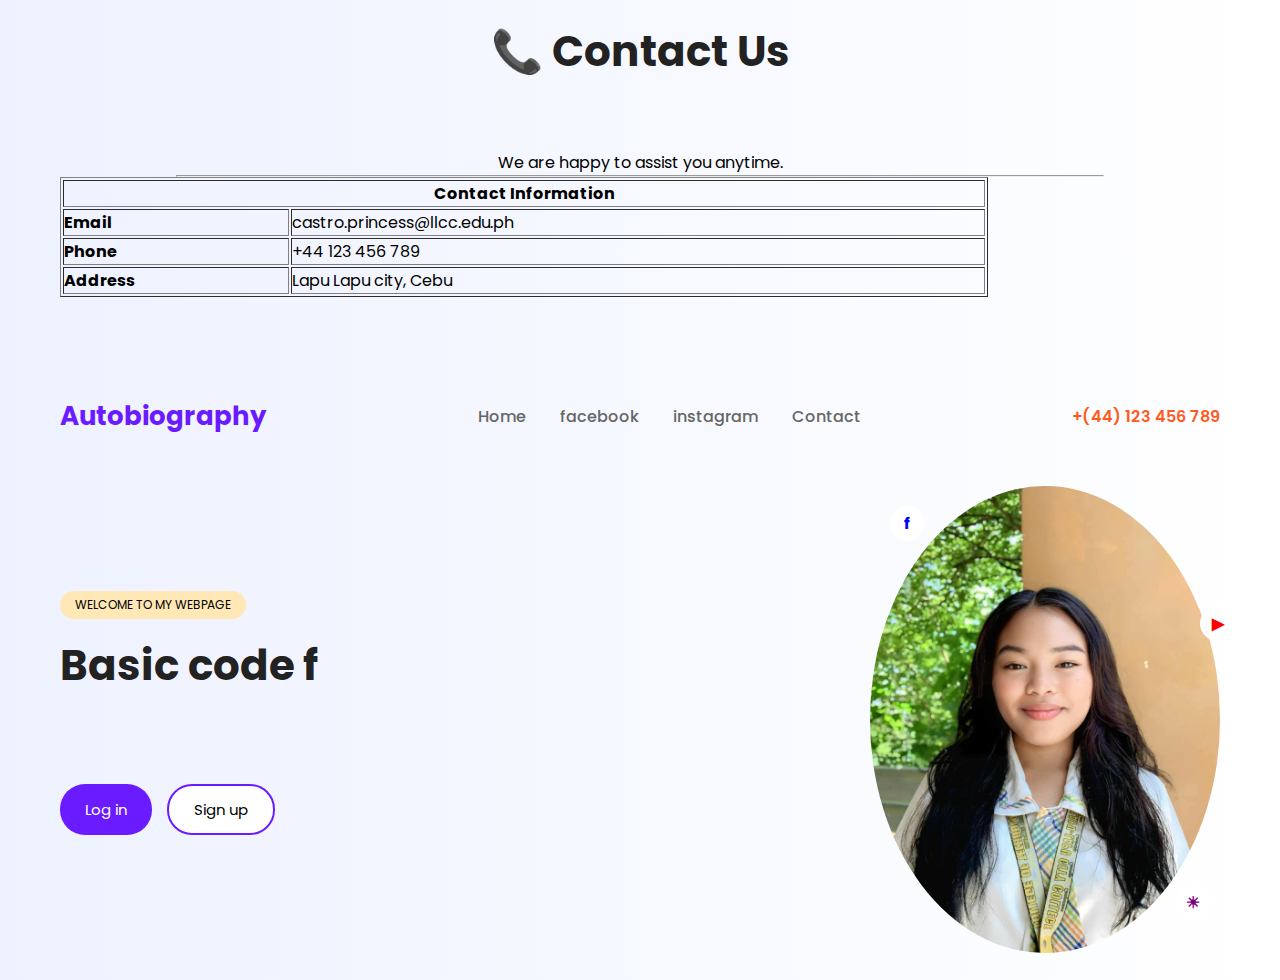
<file: index.html>
<!DOCTYPE html>

<html lang="en">

<head>

    <meta charset="UTF-8">

    <title>Contact Information</title>

</head>

<body>



    <center>

        <h1>📞 Contact Us</h1>

        <p>We are happy to assist you anytime.</p>

        <hr width="80%">

    </center>



    <!-- Contact Details Table -->

    <table border="1" width="80%" align="center" cellpadding="10">

        <tr>

            <th colspan="2">Contact Information</th>

        </tr>

        <tr>

            <td><strong>Email</strong></td>

            <td>castro.princess@llcc.edu.ph</td>

        </tr>

        <tr>

            <td><strong>Phone</strong></td>

            <td>+44 123 456 789</td>

        </tr>

        <tr>

            <td><strong>Address</strong></td>

            <td>Lapu Lapu city, Cebu</td>

        </tr>

    </table>



    <br><br>



    



    <br><br>



    

</body>

</html>

<!DOCTYPE html>

<html lang="en">

<head>

    <meta charset="UTF-8" />

    <meta name="viewport" content="width=device-width, initial-scale=1.0" />

    <title>Marketing Agency</title>

    <link rel="stylesheet" href="style.css" />

    <link rel="preconnect" href="https://fonts.googleapis.com">

    <link href="https://fonts.googleapis.com/css2?family=Poppins:wght@300;400;600;700&display=swap" rel="stylesheet">

</head>

<body>



<header>

    <div class="logo">Autobiography</div>

    <nav>

        <a href="#" class="active">Home</a>

        <a href="https://www.facebook.com/profile.php?id=61576519215116">facebook</a>

        <a href="#">instagram</a>

        

        <a href="contact.html">Contact</a>

    </nav>

    <div class="contact-number">+(44) 123 456 789</div>

</header>



<section class="hero">

    <div class="hero-text">

        <span class="tag">WELCOME TO MY WEBPAGE</span>

        <h1><span class="typing"></span></h1>



        <div class="buttons">

            <button class="cta">Log in</button>

            <button class="watch">Sign up</button>

        </div>



        

    </div>



    <div class="hero-img">

        <img src="picture.jpg" alt="model" />

        

        <div class="icon fb">f</div>

        <div class="icon ig">☀</div>

        <div class="icon yt">▶</div>

        

    </div>

</section>



<script>

    const text = "Basic code for html & css, learn more and be one of us.f";

    let index = 0;

    function type() {

        document.querySelector(".typing").textContent = text.slice(0, index);

        index++;

        if(index <= text.length){

            setTimeout(type, 70);

        }

    }

    type();

</script>



</body>

</html>
</file>
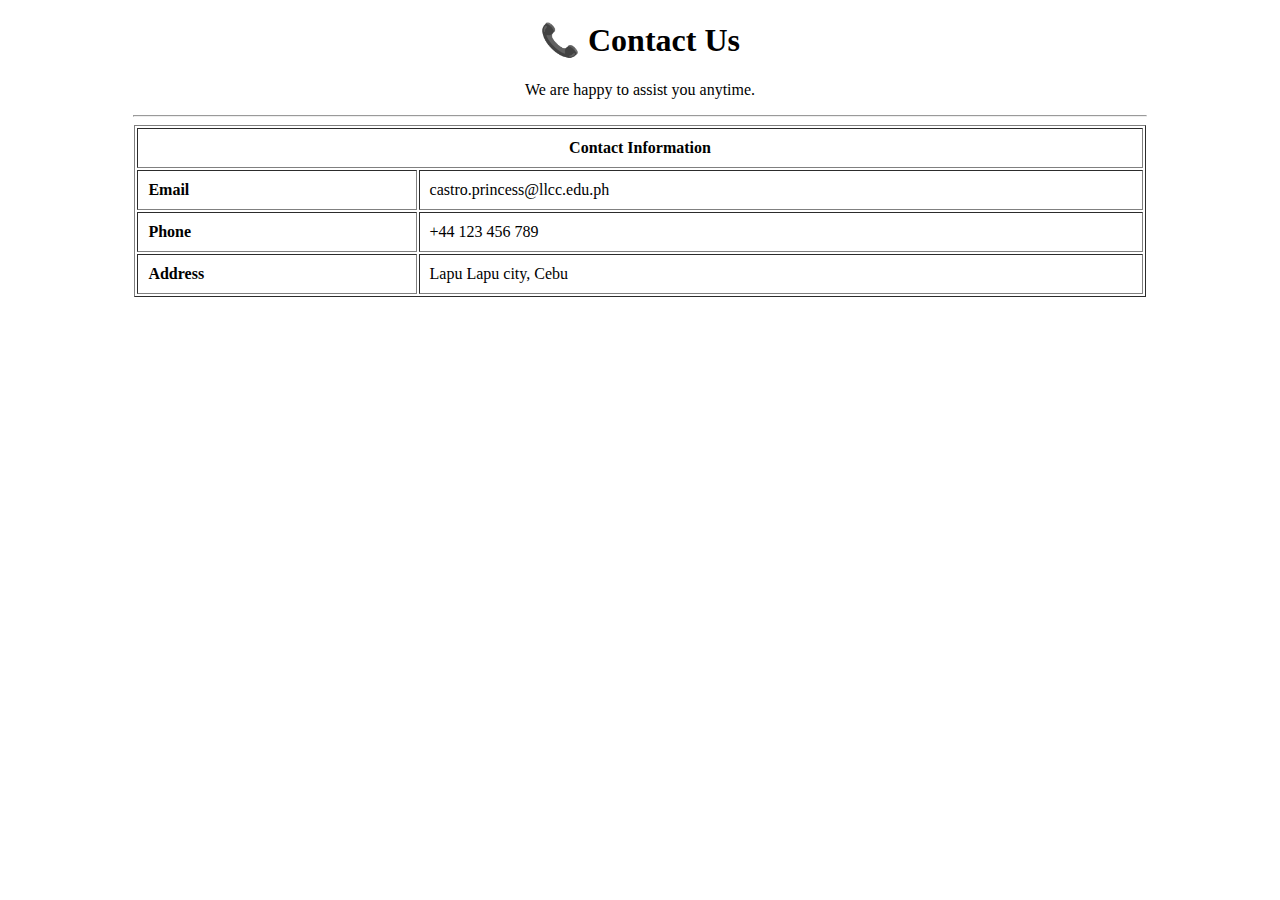
<file: contact.html>
<!DOCTYPE html>
<html lang="en">
<head>
    <meta charset="UTF-8">
    <title>Contact Information</title>
</head>
<body>

    <center>
        <h1>📞 Contact Us</h1>
        <p>We are happy to assist you anytime.</p>
        <hr width="80%">
    </center>

    <!-- Contact Details Table -->
    <table border="1" width="80%" align="center" cellpadding="10">
        <tr>
            <th colspan="2">Contact Information</th>
        </tr>
        <tr>
            <td><strong>Email</strong></td>
            <td>castro.princess@llcc.edu.ph</td>
        </tr>
        <tr>
            <td><strong>Phone</strong></td>
            <td>+44 123 456 789</td>
        </tr>
        <tr>
            <td><strong>Address</strong></td>
            <td>Lapu Lapu city, Cebu</td>
        </tr>
    </table>

    <br><br>

    

    <br><br>

    
</body>
</html>
</file>
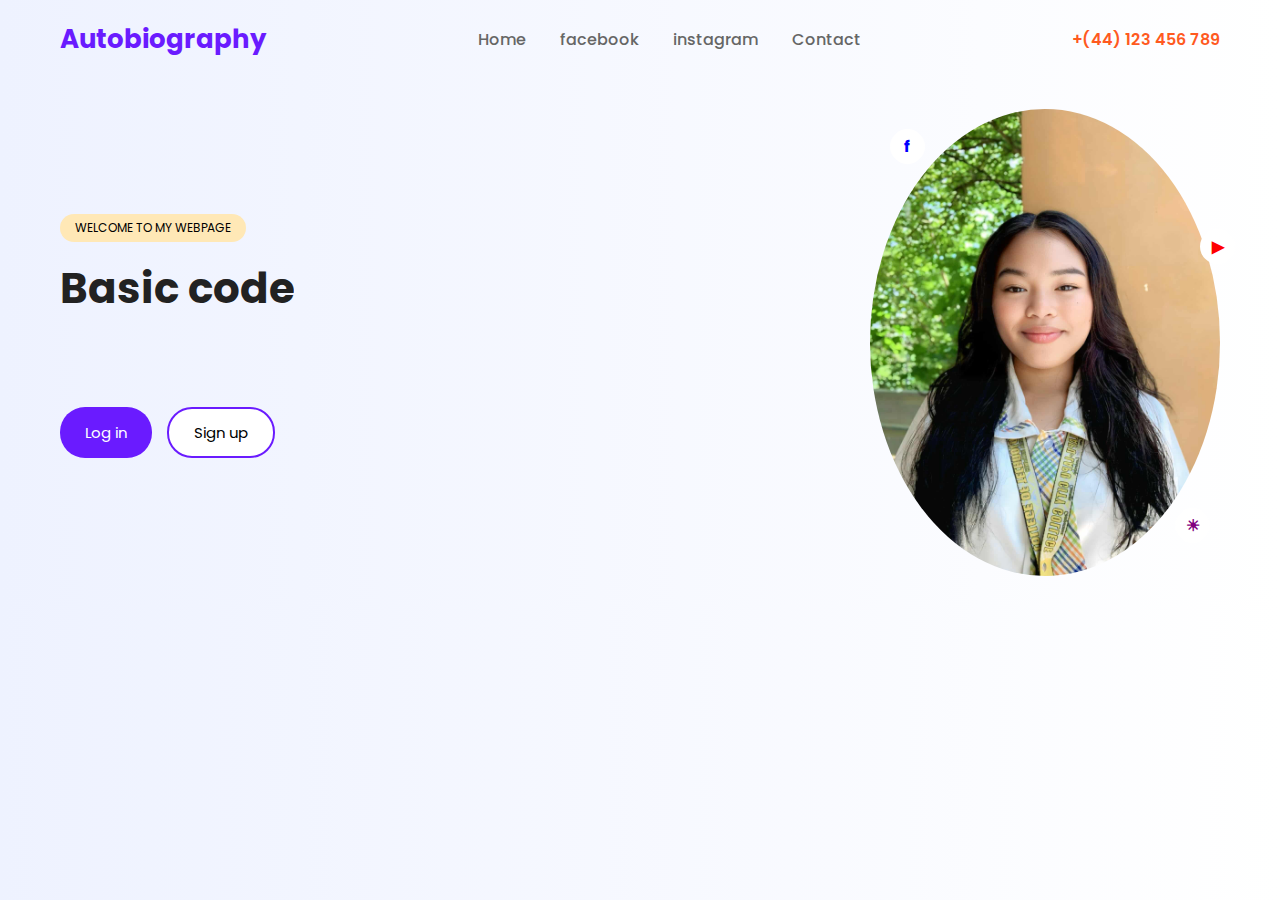
<file: webpage.html>
<!DOCTYPE html>
<html lang="en">
<head>
    <meta charset="UTF-8" />
    <meta name="viewport" content="width=device-width, initial-scale=1.0" />
    <title>Marketing Agency</title>
    <link rel="stylesheet" href="style.css" />
    <link rel="preconnect" href="https://fonts.googleapis.com">
    <link href="https://fonts.googleapis.com/css2?family=Poppins:wght@300;400;600;700&display=swap" rel="stylesheet">
</head>
<body>

<header>
    <div class="logo">Autobiography</div>
    <nav>
        <a href="#" class="active">Home</a>
        <a href="https://www.facebook.com/profile.php?id=61576519215116">facebook</a>
        <a href="#">instagram</a>
        
        <a href="contact.html">Contact</a>
    </nav>
    <div class="contact-number">+(44) 123 456 789</div>
</header>

<section class="hero">
    <div class="hero-text">
        <span class="tag">WELCOME TO MY WEBPAGE</span>
        <h1><span class="typing"></span></h1>

        <div class="buttons">
            <button class="cta">Log in</button>
            <button class="watch">Sign up</button>
        </div>

        
    </div>

    <div class="hero-img">
        <img src="picture.jpg" alt="model" />
        
        <div class="icon fb">f</div>
        <div class="icon ig">☀</div>
        <div class="icon yt">▶</div>
        
    </div>
</section>

<script>
    const text = "Basic code for html & css, learn more and be one of us.f";
    let index = 0;
    function type() {
        document.querySelector(".typing").textContent = text.slice(0, index);
        index++;
        if(index <= text.length){
            setTimeout(type, 70);
        }
    }
    type();
</script>

</body>
</html>
</file>
<file: style.css>
* {
    margin: 0;
    padding: 0;
    box-sizing: border-box;
    font-family: 'Poppins', sans-serif;
}

body {
    background: linear-gradient(to right, #eef2ff, #ffffff);
    padding: 20px 60px;
}

/* Header */
header {
    display: flex;
    justify-content: space-between;
    align-items: center;
    margin-bottom: 50px;
}

.logo {
    font-size: 26px;
    font-weight: 700;
    color: #6a1bff;
}

nav a {
    margin: 0 15px;
    text-decoration: none;
    font-weight: 500;
    color: #666;
}

.contact-number {
    font-weight: 600;
    color: #ff5a1f;
}

/* Hero Section */
.hero {
    display: flex;
    align-items: center;
    justify-content: space-between;
}

.hero-text {
    max-width: 45%;
}

.tag {
    display: inline-block;
    background: #ffe8b6;
    padding: 5px 15px;
    font-size: 12px;
    border-radius: 15px;
    margin-bottom: 15px;
}

h1 {
    font-size: 42px;
    font-weight: 700;
    color: #222;
    min-height: 130px;
}

.buttons {
    margin: 20px 0;
    display: flex;
    gap: 15px;
}

.cta {
    background: #6a1bff;
    color: #fff;
    padding: 12px 25px;
    border-radius: 25px;
    border: none;
    font-size: 15px;
}

.watch {
    background: #fff;
    border: 2px solid #6a1bff;
    padding: 12px 25px;
    border-radius: 25px;
    font-size: 15px;
}

.client-info {
    display: flex;
    align-items: center;
    margin-top: 20px;
}

.client-info img {
    width: 120px;
    margin-right: 10px;
}

.hero-img {
    position: relative;
}

.hero-img img {
    width: 350px;
    border-radius: 50%;
}

.icon {
    width: 35px;
    height: 35px;
    border-radius: 50%;
    background: white;
    display: flex;
    justify-content: center;
    align-items: center;
    font-weight: 700;
    position: absolute;
    cursor: pointer;
}

.fb { top: 20px; left: 20px; color: blue; }
.ig { bottom: 40px; right: 10px; color: purple; }
.yt { top: 120px; right: -15px; color: red; }

.stats {
    background: #fff;
    padding: 8px 15px;
    border-radius: 20px;
    font-size: 13px;
    box-shadow: 0 3px 12px rgba(0,0,0,0.1);
    position: absolute;
}

.brands { top: 0px; right: 80px; }
.sales { bottom: 20px; left: 60px; }
</file>
